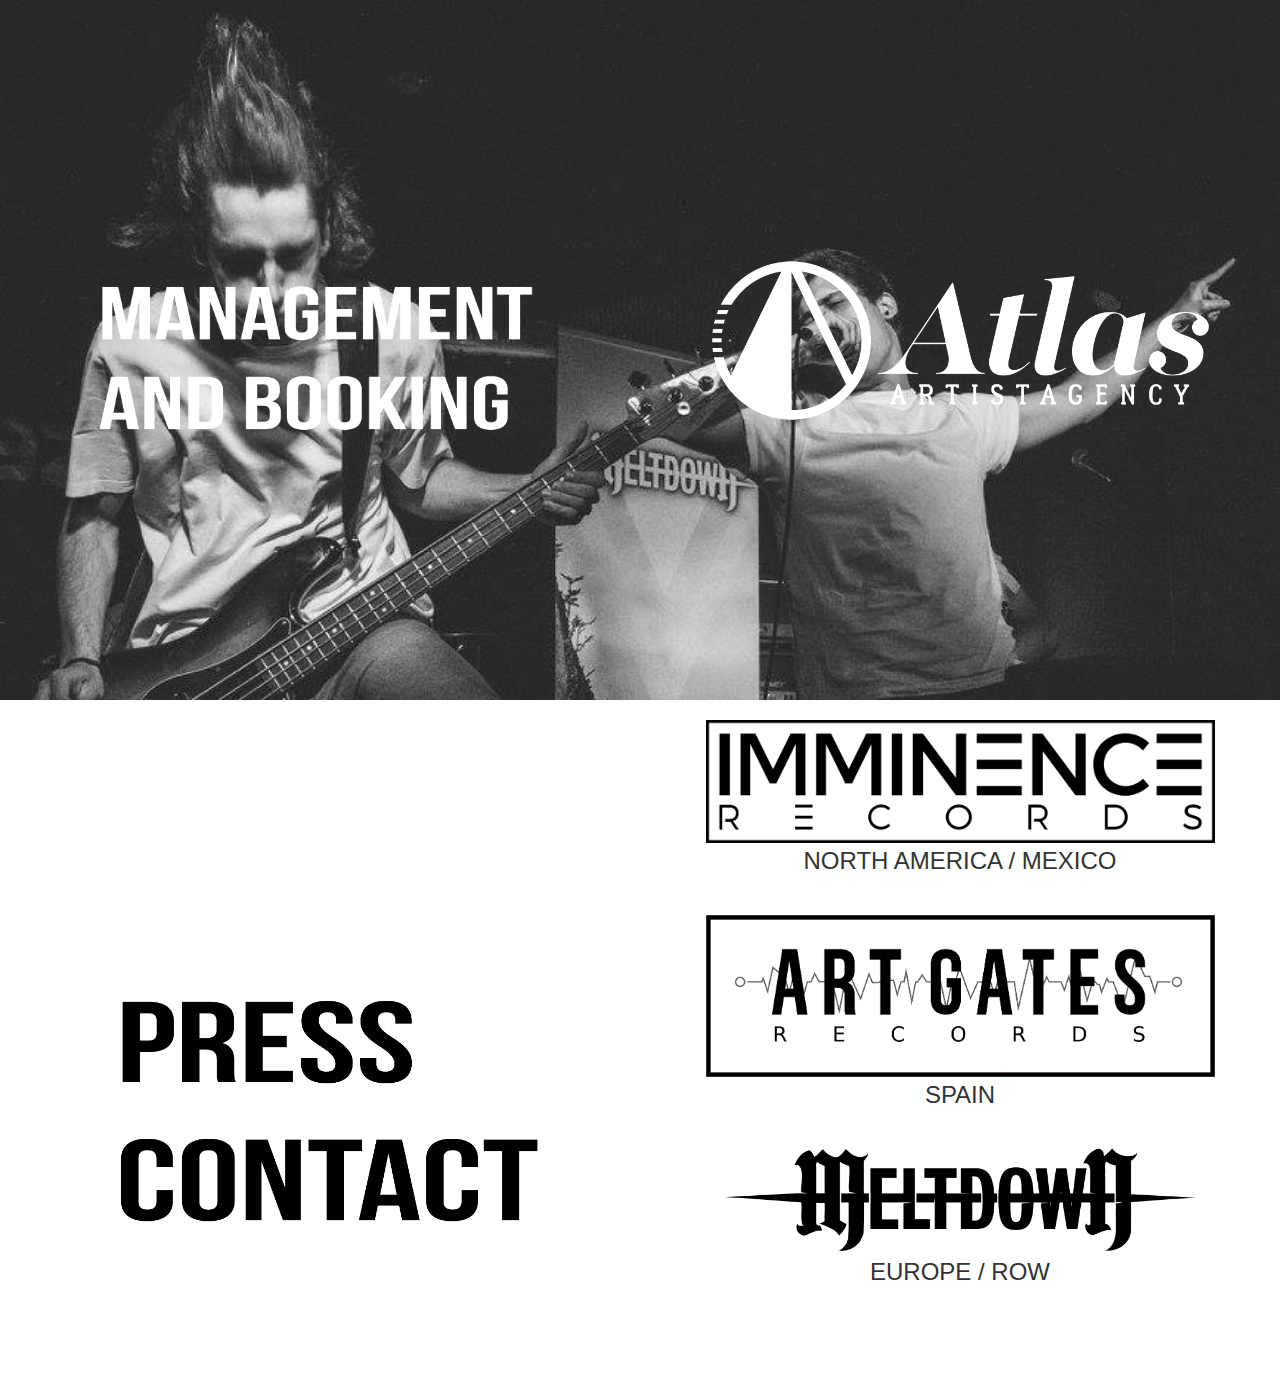
<file: web/eng/contact.html>
<!DOCTYPE HTML>

<html>

<head>
	<title>Meltdown</title>
  <link rel="shortcut icon" href="../img/logo/logo_mini.png" />
	<meta http-equiv="Content-Type" content="text/html; charset=UTF-8" />
	<meta name=viewport content="width=device-width, initial-scale=1, maximum-scale=1" />

	<link rel="stylesheet" href="https://maxcdn.bootstrapcdn.com/bootstrap/3.2.0/css/bootstrap.min.css">
    <link rel="stylesheet" href="https://maxcdn.bootstrapcdn.com/font-awesome/4.6.1/css/font-awesome.min.css">

    <link rel="stylesheet" type="text/css" href="../css/header.css">
    <link rel="stylesheet" type="text/css" href="../css/general.css">
    <link rel="stylesheet" type="text/css" href="../css/contact.css">
    <script src="https://www.w3schools.com/lib/w3.js"></script>

</head>

<body>

	<div w3-include-html="header.html"></div>

	<div class="booking container-fluid">
		<div class="col-md-6 col-sm-12 col-xs-12">
			<img class="logo_atlas center-block" alt="" src="../img/contact/mb.png"/>
		</div>
		<div class="col-md-6 col-sm-12 col-xs-12">
			<a href="https://www.facebook.com/atlasartistagency/" target="_new"><img class="logo_atlas center-block" alt="" src="../img/contact/atlas.png"/></a>
		</div>
	</div>

	<div class="press container-fluid">
		<div class="col-md-6 col-sm-12 col-xs-12">
			<img class="logo_atlas center-block" alt="" src="../img/contact/pc.png"/>
		</div>
		<div class="col-md-6 col-sm-12 col-xs-12">
			<a href="https://www.imminencerecords.com/" target="_new"><img class="center-block logopress" alt="" src="../img/contact/imminence.png"/></a>
			<h3 class="txt">NORTH AMERICA / MEXICO</h3>
			<a href="http://www.artgatesrecords.com/home/" target="_new"><img class="center-block logopress" alt="" src="../img/contact/agr.png"/></a>
			<h3 class="txt">SPAIN</h3>
			<a href="https://www.facebook.com/meltdowntaldea/" target="_new"><img class="center-block logopress" alt="" src="../img/logo/logoblack.png"/></a>
			<h3 class="txt">EUROPE / ROW</h3>

		</div>
	</div>

<script>
w3.includeHTML();
</script>
</body>
</html>
</file>
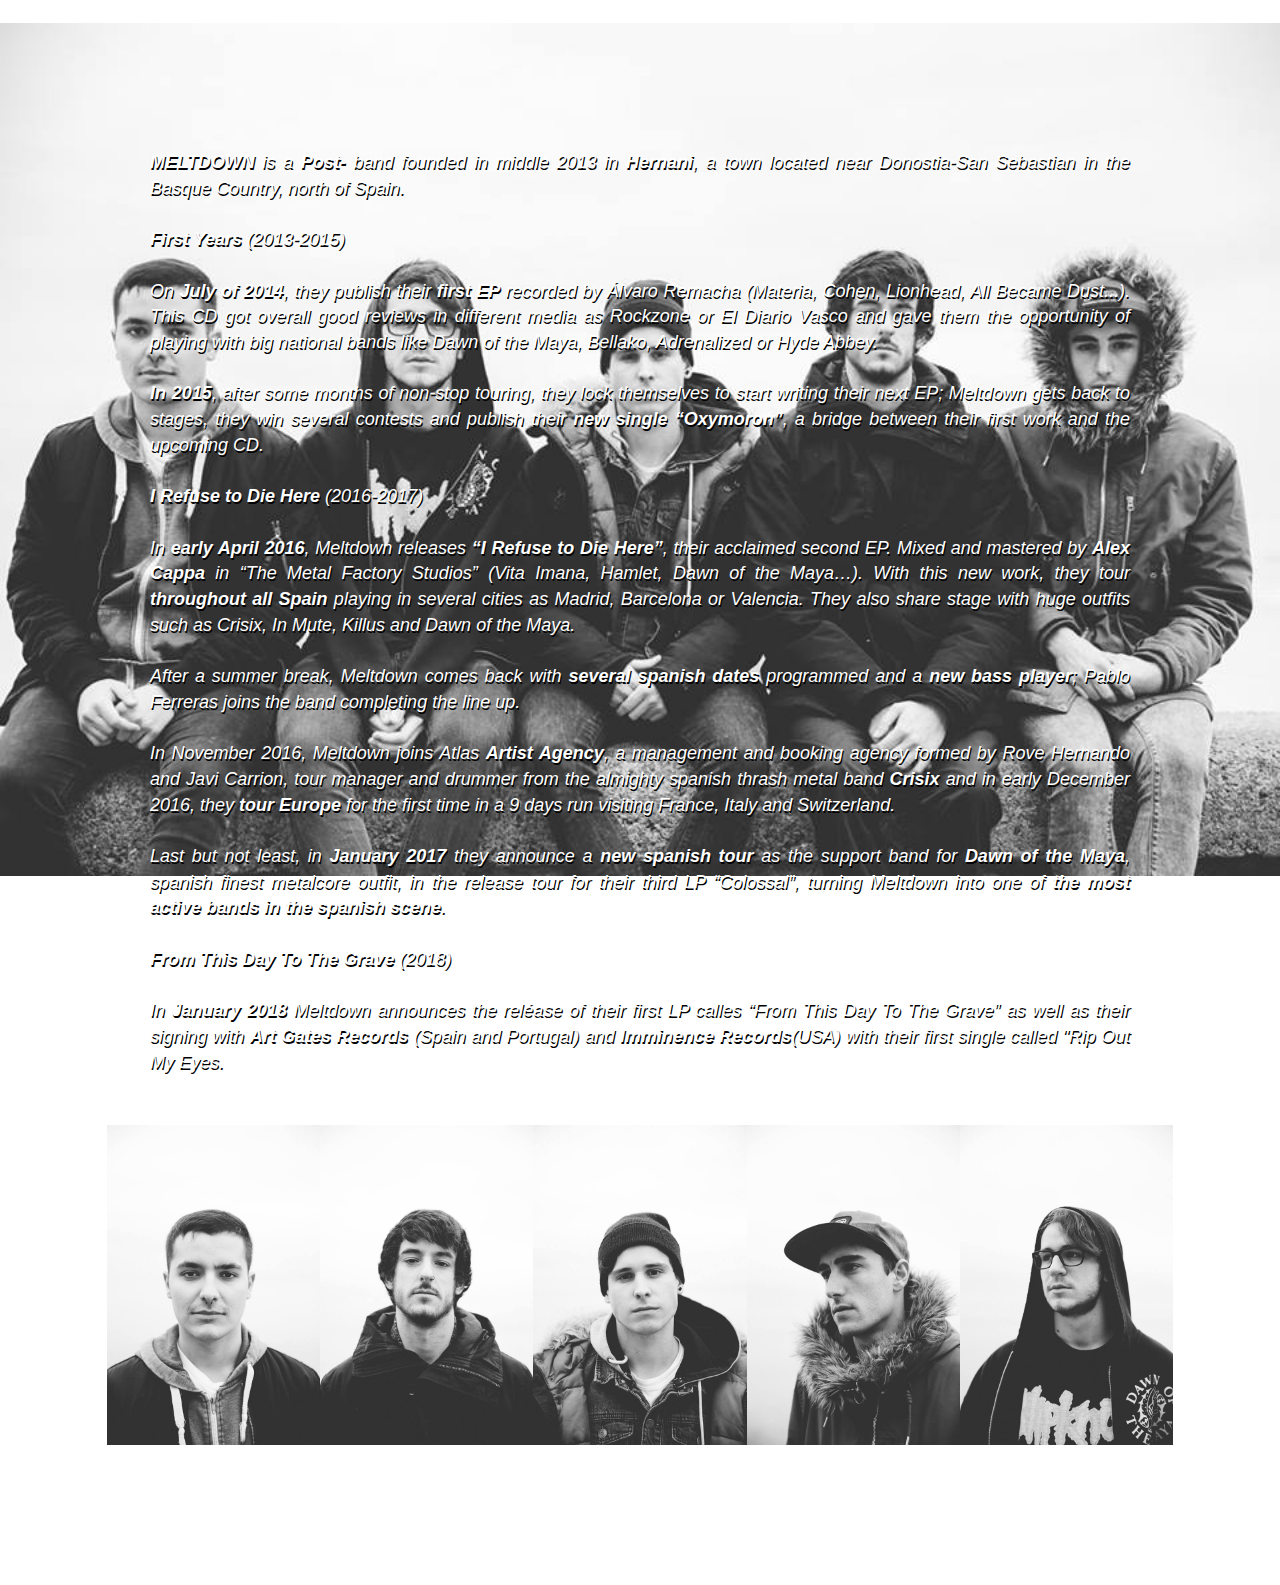
<file: web/eng/info.html>
<!DOCTYPE HTML>

<html>

<head>
	<title>Meltdown</title>
  	<link rel="shortcut icon" href="../img/logo/logo_mini.png" />
	<meta http-equiv="Content-Type" content="text/html; charset=UTF-8" />
	<meta name=viewport content="width=device-width, initial-scale=1, maximum-scale=1" />

	<link rel="stylesheet" href="https://maxcdn.bootstrapcdn.com/bootstrap/3.2.0/css/bootstrap.min.css">
    <link rel="stylesheet" href="https://maxcdn.bootstrapcdn.com/font-awesome/4.6.1/css/font-awesome.min.css">

	<link rel="stylesheet" type="text/css" href="../css/header.css">
    <link rel="stylesheet" type="text/css" href="../css/general.css">
    <link rel="stylesheet" type="text/css" href="../css/info.css">
    <script src="https://www.w3schools.com/lib/w3.js"></script>
    

</head>

<body>

	<div w3-include-html="header.html"></div>
	
	<div class="etapa container-fluid" style="">
		<div class="contenido">
			<p>


			<strong>MELTDOWN</strong> is a <strong>Post-</strong> band founded in middle 2013 in <strong>Hernani</strong>, a town located near Donostia-San Sebastian in the Basque Country, north of Spain.<br><br>

			<strong>First Years</strong> (2013-2015)<br><br>


			 On <strong>July of 2014</strong>, they publish their <strong>first EP</strong> recorded by Álvaro Remacha (Materia, Cohen, Lionhead, All Became Dust...). This CD got overall good reviews in different media as Rockzone or El Diario Vasco and gave them the opportunity of playing with big national bands like Dawn of the Maya, Bellako, Adrenalized or Hyde Abbey.<br><br>



			<strong>In 2015</strong>, after some months of non-stop touring, they lock themselves to start writing their next EP; Meltdown gets back to stages, they win several contests and publish their <strong>new single “Oxymoron”</strong>, a bridge between their first work and the upcoming CD.<br><br>


			<strong>I Refuse to Die Here</strong> (2016-2017)<br><br>


			In <strong>early April 2016</strong>, Meltdown releases <strong>“I Refuse to Die Here”</strong>, their acclaimed second EP. Mixed and mastered by <strong>Alex Cappa</strong> in “The Metal Factory Studios” (Vita Imana, Hamlet, Dawn of the Maya…). With this new work, they tour <strong>throughout all Spain</strong> playing in several cities as Madrid, Barcelona or Valencia. They also share stage with huge outfits such as Crisix, In Mute, Killus and Dawn of the Maya.<br><br>


			After a summer break, Meltdown comes back with <strong>several spanish dates</strong> programmed and a <strong>new bass player</strong>; Pablo Ferreras joins the band completing the line up.<br><br>


			In November 2016, Meltdown joins Atlas <strong>Artist Agency</strong>, a management and booking agency formed by Rove Hernando and Javi Carrion, tour manager and drummer from the almighty spanish thrash metal band <strong>Crisix</strong> and in early December 2016, they <strong>tour Europe</strong> for the first time in a 9 days run visiting France, Italy and Switzerland.<br><br>



			Last but not least, in  <strong>January 2017</strong> they announce a  <strong>new spanish tour</strong> as the support band for  <strong>Dawn of the Maya</strong>, spanish finest metalcore outfit, in the release tour for their third LP “Colossal”, turning Meltdown into one of  <strong>the most active bands in the spanish scene</strong>.<br><br>



			<strong>From This Day To The Grave</strong> (2018)<br><br>



			In <strong>January 2018</strong> Meltdown announces the reléase of their first LP calles “From This Day To The Grave” as well as their signing with <strong>Art Gates Records</strong> (Spain and Portugal) and <strong>Imminence Records</strong>(USA) with their first single called "Rip Out My Eyes.
			</p>
		</div>
	</div>

	</div>
	<div class="fotos row-fluid">
		<div class="div-imagen col-md-2 col-md-2 col-md-offset-1 col-sm-12 col-xs-12">
			<div class="price">
				<p><b>AMUNDA<b><br>
				<i>Guitars</i><br><br>
				<a href="https://www.instagram.com/mikel_amunda/?hl=es" target="_new"><i class="fa fa-instagram" aria-hidden="true"></i></a>
			</div>
			<img class="desvanecer" src="../img/info/amunda.jpg" />
		</div>
		<div class="div-imagen col-md-2 col-sm-12 col-xs-12">
			<div class="price">
				<p><b>BITTOR<b><br>
				<i>Drums</i><br><br>
				<a href="https://www.instagram.com/bittormd/?hl=es" target="_new"><i class="fa fa-instagram" aria-hidden="true"></i></a>
			</div>
			<img class="desvanecer" src="../img/info/bittor.jpg" />
		</div>
		<div class="div-imagen col-md-2 col-sm-12 col-xs-12">
			<div class="price">
				<p><b>SASU<b><br>
				<i>Vocals</i><br><br>
				<a href="https://www.instagram.com/sasu_mltdwn/?hl=es" target="_new"><i class="fa fa-instagram" aria-hidden="true"></i></a>
			</div>
			<img class="desvanecer" src="../img/info/sasu.jpg" />
		</div>
		<div class="div-imagen col-md-2 col-sm-12 col-xs-12">
			<div class="price">
				<p><b>PABLO<b><br>
				<i>Bass</i><br><br>
				<a href="https://www.instagram.com/pablo.n.everchanging/?hl=es" target="_new"><i class="fa fa-instagram" aria-hidden="true"></i></a>
			</div>
			<img class="desvanecer" src="../img/info/pablo.jpg" />
		</div>
			<div class="div-imagen col-md-2 col-sm-12 col-xs-12">
			<div class="price">
				<p><b>JULEN<b><br>
				<i>Guitars</i><br><br>
				<a href="https://www.instagram.com/julenthomson/?hl=es" target="_new"><i class="fa fa-instagram" aria-hidden="true"></i></a>
			</div>
			<img class="desvanecer" src="../img/info/julen.jpg" />
		</div>
	</div>
 
<script>
w3.includeHTML();
</script>

</body>

</html>
</file>
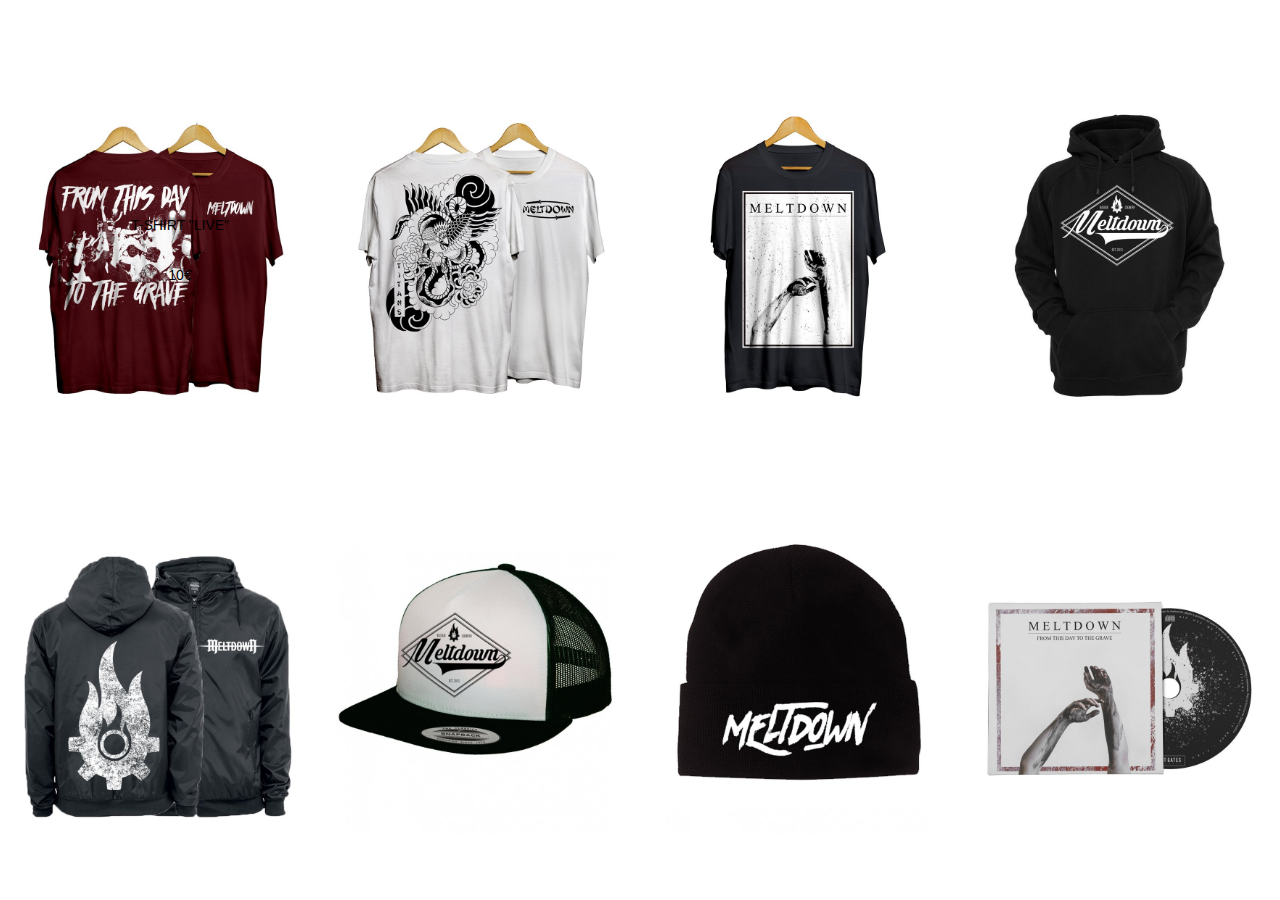
<file: web/eng/store.html>
<!DOCTYPE HTML>

<html>

<head>
	<title>Meltdown</title>
  	<link rel="shortcut icon" href="../img/logo/logo_mini.png" />
	<meta http-equiv="Content-Type" content="text/html; charset=UTF-8" />
	<meta name=viewport content="width=device-width, initial-scale=1, maximum-scale=1" />

	<link rel="stylesheet" href="https://maxcdn.bootstrapcdn.com/bootstrap/3.2.0/css/bootstrap.min.css">
    <link rel="stylesheet" href="https://maxcdn.bootstrapcdn.com/font-awesome/4.6.1/css/font-awesome.min.css">

	<link rel="stylesheet" type="text/css" href="../css/header.css">
    <link rel="stylesheet" type="text/css" href="../css/general.css">
    <link rel="stylesheet" type="text/css" href="../css/store.css">
    <script src="https://www.w3schools.com/lib/w3.js"></script>
    

</head>

<body>

	<div w3-include-html="header.html"></div>
	<div class="pre-order">
		<a href="http://meltdownband.bigcartel.com/product/live-t-shirt">
		<div class="div-imagen pack col-md-3 col-sm-12 col-xs-12">
			<div class="price">
				<ul class="">
					<li>T-SHIRT "LIVE"</li>
					<li>10€</li>
				</ul>
			</div>
			<img class="desvanecer" src="../img/shop/live.jpg" />
		</div>
		</a>
		<a href="http://meltdownband.bigcartel.com/product/titans-t-shirt">
		<div class="div-imagen pack col-md-3 col-sm-12 col-xs-12">
			<div class="price">
				<ul class="">
					<li>T-SHIRT "TITANS"</li>
					<li>10€</li>
				</ul>
			</div>
			<img class="desvanecer" src="../img/shop/titans.jpg" />
		</div>
		</a>
		<a href="http://meltdownband.bigcartel.com/product/from-this-day-t-shirt">
		<div class="div-imagen pack col-md-3 col-sm-12 col-xs-12">
			<div class="price">
				<ul class="">
					<li>T-SHIRT "FTDTTG"</li>
					<li>10€</li>
				</ul>
			</div>
			<img class="desvanecer" src="../img/shop/ftdttg.jpg" />
		</div>
		</a>
		<a href="http://meltdownband.bigcartel.com/product/hoddie">
		<div class="div-imagen pack col-md-3 col-sm-12 col-xs-12">
			<div class="price">
				<ul class="">
					<li>HODDIE</li>
					<li>25€</li>
				</ul>
			</div>
			<img class="desvanecer" src="../img/shop/hoddie.jpg" />
		</div>
		</a>
		<a href="http://meltdownband.bigcartel.com/product/windbreaker">
		<div class="div-imagen pack col-md-3 col-sm-12 col-xs-12">
			<div class="price">
				<ul class="">
					<li>WINDBREAKER</li>
					<li>20€</li>
				</ul>
			</div>
			<img class="desvanecer" src="../img/shop/windbreaker.jpg" />
		</div>
		</a>
		<a href="http://meltdownband.bigcartel.com/product/snapback">
		<div class="div-imagen pack col-md-3 col-sm-12 col-xs-12">
			<div class="price">
				<ul class="">
					<li>SNAPBACK</li>
					<li>12€</li>
				</ul>
			</div>
			<img class="desvanecer" src="../img/shop/snapback.jpg" />
		</div>
		</a>
		<a href="http://meltdownband.bigcartel.com/product/beanie">
		<div class="div-imagen pack col-md-3 col-sm-12 col-xs-12">
			<div class="price">
				<ul class="">
					<li>BEANIE</li>
					<li>10€</li>
				</ul>
			</div>
			<img class="desvanecer" src="../img/shop/beanie.jpg" />
		</div>
		</a>
		<a href="http://meltdownband.bigcartel.com/product/cd-from-this-day-to-the-grave">
		<div class="div-imagen pack col-md-3 col-sm-12 col-xs-12">
			<div class="price">
				<ul class="">
					<li>CD "FROM THIS DAY TO THE GRAVE"</li>
					<li>10€</li>
				</ul>
			</div>
			<img class="desvanecer" src="../img/shop/cd.jpg" />
		</div>
		</a>
	</div>

<script>
w3.includeHTML();
</script>

</body>

</html>
</file>
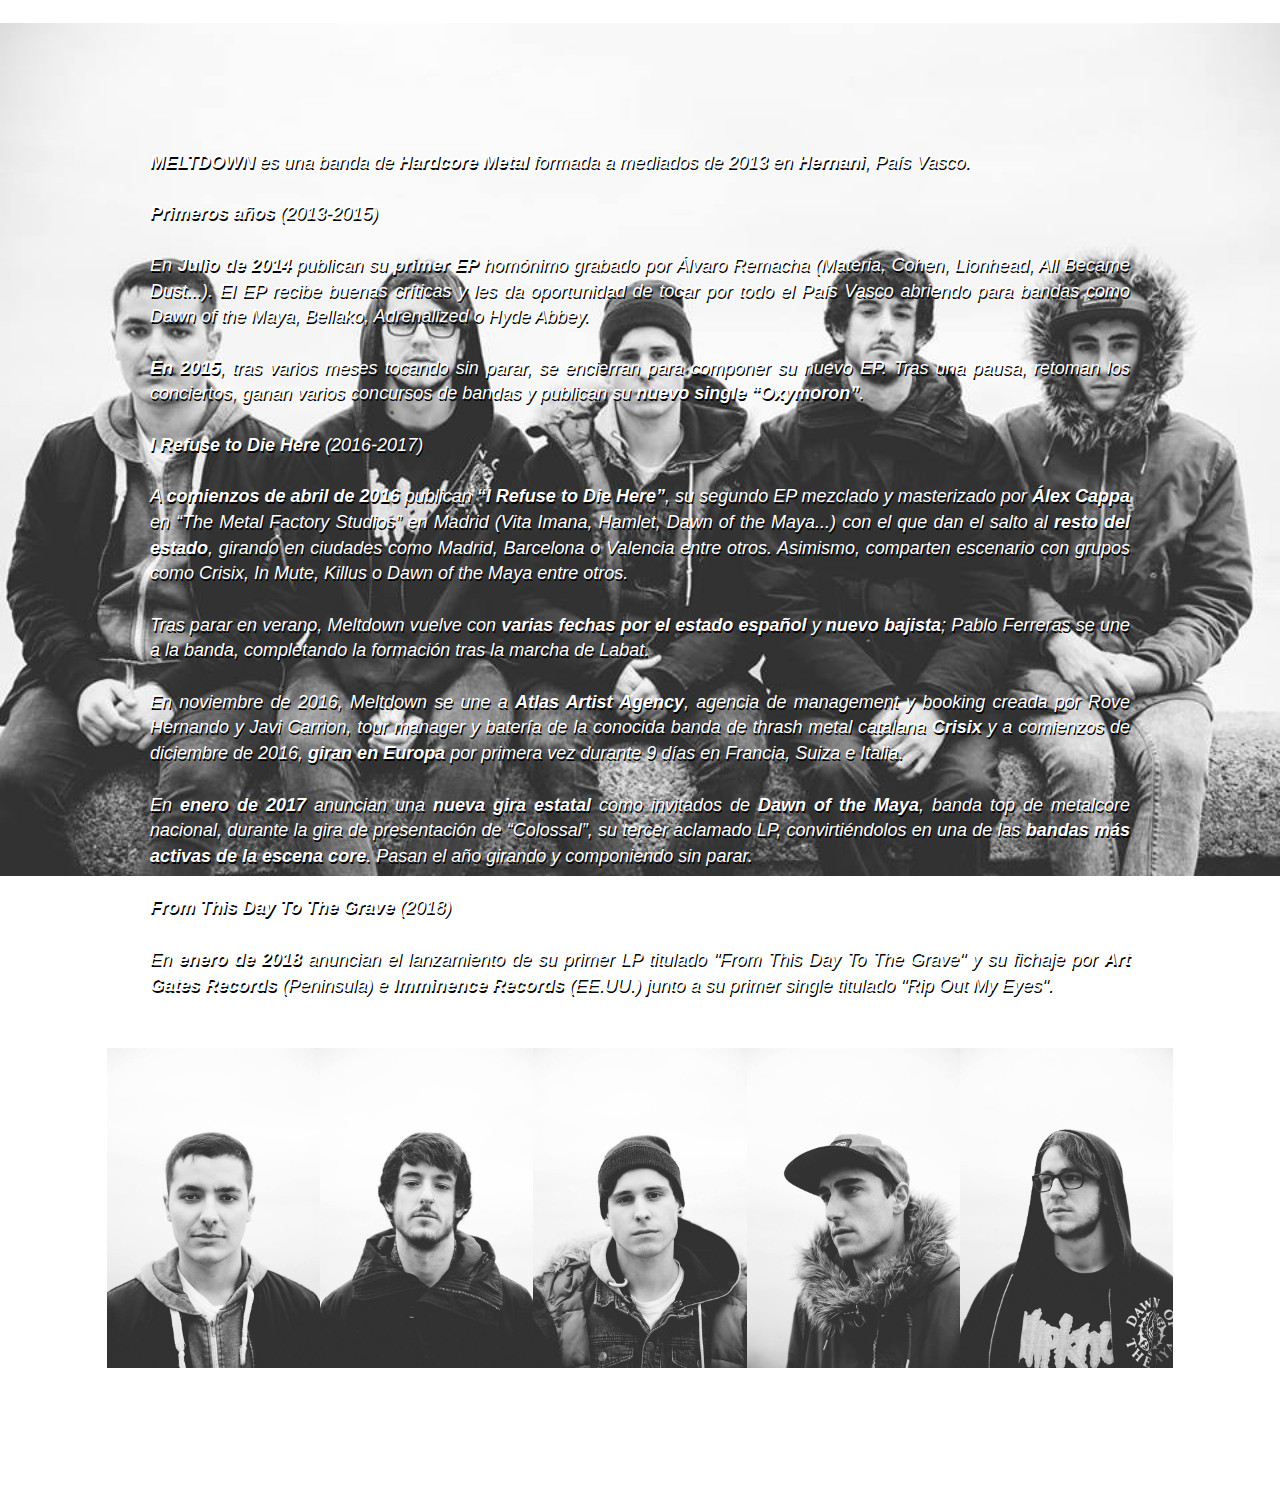
<file: web/es/info.html>
<!DOCTYPE HTML>

<html>

<head>
	<title>Meltdown</title>
  	<link rel="shortcut icon" href="../img/logo/logo_mini.png" />
	<meta http-equiv="Content-Type" content="text/html; charset=UTF-8" />
	<meta name=viewport content="width=device-width, initial-scale=1, maximum-scale=1" />

	<link rel="stylesheet" href="https://maxcdn.bootstrapcdn.com/bootstrap/3.2.0/css/bootstrap.min.css">
    <link rel="stylesheet" href="https://maxcdn.bootstrapcdn.com/font-awesome/4.6.1/css/font-awesome.min.css">

	<link rel="stylesheet" type="text/css" href="../css/header.css">
    <link rel="stylesheet" type="text/css" href="../css/general.css">
    <link rel="stylesheet" type="text/css" href="../css/info.css">
    <script src="https://www.w3schools.com/lib/w3.js"></script>
    

</head>

<body>

	<div w3-include-html="header.html"></div>
	
	<div class="etapa container-fluid" style="">
		<div class="contenido">
			<p>
			<strong>MELTDOWN</strong> es una banda de <strong>Hardcore Metal</strong> formada a mediados de 2013 en <strong>Hernani</strong>, País Vasco. <br><br>



			<strong>Primeros años</strong> (2013-2015)<br><br>


			En <strong>Julio de 2014</strong> publican su <strong>primer EP</strong> homónimo grabado por Álvaro Remacha (Materia, Cohen, Lionhead, All Became Dust...). El EP recibe buenas críticas y les da oportunidad de tocar por todo el País Vasco abriendo para bandas como Dawn of the Maya, Bellako, Adrenalized o Hyde Abbey.<br><br>


			<strong>En 2015</strong>, tras varios meses tocando sin parar, se encierran para componer su nuevo EP. Tras una pausa, retoman los conciertos, ganan varios concursos de bandas y publican su <strong>nuevo single “Oxymoron”</strong>.<br><br>


			<strong>I Refuse to Die Here</strong> (2016-2017)<br><br>

			A <strong>comienzos de abril de 2016</strong> publican <strong>“I Refuse to Die Here”</strong>, su segundo EP mezclado y masterizado por <strong>Álex Cappa</strong> en “The Metal Factory Studios” en Madrid (Vita Imana, Hamlet, Dawn of the Maya...) con el que dan el salto al <strong>resto del estado</strong>, girando en ciudades como Madrid, Barcelona o Valencia entre otros. Asimismo, comparten escenario con grupos como Crisix, In Mute, Killus o Dawn of the Maya entre otros.<br><br>


			Tras parar en verano, Meltdown vuelve con <strong>varias fechas por el estado español</strong> y <strong>nuevo bajista</strong>; Pablo Ferreras se une a la banda, completando la formación tras la marcha de Labat.<br><br>


			En noviembre de 2016, Meltdown se une a <strong>Atlas Artist Agency</strong>, agencia de management y booking creada por Rove Hernando y Javi Carrion, tour manager y batería de la conocida banda de thrash metal catalana <strong>Crisix</strong> y a comienzos de diciembre de 2016, <strong>giran en Europa</strong> por primera vez durante 9 días en Francia, Suiza e Italia.<br><br>


			En <strong>enero de 2017</strong> anuncian una <strong>nueva gira estatal</strong> como invitados de <strong>Dawn of the Maya</strong>, banda top de metalcore nacional, durante la gira de presentación de “Colossal”, su tercer aclamado LP, convirtiéndolos en una de las <strong>bandas más activas de la escena core</strong>. Pasan el año girando y componiendo sin parar.<br><br>



			<strong>From This Day To The Grave</strong> (2018)<br><br>



			En <strong>enero de 2018</strong> anuncian el lanzamiento de su primer LP titulado "From This Day To The Grave" y su fichaje por <strong>Art Gates Records</strong> (Peninsula) e <strong>Imminence Records</strong> (EE.UU.) junto a su primer single titulado "Rip Out My Eyes".
			</p>
		</div>
	</div>

	</div>
	<div class="fotos row-fluid">
		<div class="div-imagen col-md-2 col-md-2 col-md-offset-1 col-sm-12 col-xs-12">
			<div class="price">
				<p><b>AMUNDA<b><br>
				<i>Guitarra</i><br><br>
				<a href="https://www.instagram.com/mikel_amunda/?hl=es" target="_new"><i class="fa fa-instagram" aria-hidden="true"></i></a>
			</div>
			<img class="desvanecer" src="../img/info/amunda.jpg" />
		</div>
		<div class="div-imagen col-md-2 col-sm-12 col-xs-12">
			<div class="price">
				<p><b>BITTOR<b><br>
				<i>Batería</i><br><br>
				<a href="https://www.instagram.com/bittormd/?hl=es" target="_new"><i class="fa fa-instagram" aria-hidden="true"></i></a>
			</div>
			<img class="desvanecer" src="../img/info/bittor.jpg" />
		</div>
		<div class="div-imagen col-md-2 col-sm-12 col-xs-12">
			<div class="price">
				<p><b>SASU<b><br>
				<i>Voces</i><br><br>
				<a href="https://www.instagram.com/sasu_mltdwn/?hl=es" target="_new"><i class="fa fa-instagram" aria-hidden="true"></i></a>
			</div>
			<img class="desvanecer" src="../img/info/sasu.jpg" />
		</div>
		<div class="div-imagen col-md-2 col-sm-12 col-xs-12">
			<div class="price">
				<p><b>PABLO<b><br>
				<i>Bajo</i><br><br>
				<a href="https://www.instagram.com/pablo.n.everchanging/?hl=es" target="_new"><i class="fa fa-instagram" aria-hidden="true"></i></a>
			</div>
			<img class="desvanecer" src="../img/info/pablo.jpg" />
		</div>
			<div class="div-imagen col-md-2 col-sm-12 col-xs-12">
			<div class="price">
				<p><b>JULEN<b><br>
				<i>Guitarra</i><br><br>
				<a href="https://www.instagram.com/julenthomson/?hl=es" target="_new"><i class="fa fa-instagram" aria-hidden="true"></i></a>
			</div>
			<img class="desvanecer" src="../img/info/julen.jpg" />
		</div>
	</div>
 
<script>
w3.includeHTML();
</script>

</body>

</html>
</file>
<file: web/css/header.css>
.header{
	width:100%;
}

.languages{
	padding-top:20px;
	text-align:center;
    -webkit-animation-duration: 1s;
    animation-duration: 1s;
    -webkit-animation-fill-mode: both;
    animation-fill-mode: both;
}
.languages a{
	text-decoration:none;
	color:gray;
}
.logoheader{
	width:350px;
	padding-top:150px;
    -webkit-animation-duration: 1s;
    animation-duration: 1s;
    -webkit-animation-fill-mode: both;
    animation-fill-mode: both;
}


.menu{
	text-align:center;

	margin-top:50px;

}

.menu li{
	padding:50px;

}

.menu a{
    opacity: 1;
    transition: opacity .3s ease-out;
    -moz-transition: opacity .3s ease-out;
    -webkit-transition: opacity .3s ease-out;
    -o-transition: opacity .3s ease-out;
}
.menu a:hover{
	opacity: 0.5;
}

.menu a{
	text-decoration:none;
	color:gray;
}

.rs{
	text-align:center;
	margin-top:20px;

    -webkit-animation-duration: 1s;
    animation-duration: 1s;
    -webkit-animation-fill-mode: both;
    animation-fill-mode: both;
}



.rs li{
    opacity: 1;
    transition: opacity .3s ease-out;
    -moz-transition: opacity .3s ease-out;
    -webkit-transition: opacity .3s ease-out;
    -o-transition: opacity .3s ease-out;

}

.rs li:hover{
	opacity: 0.5;
}

.fa{
	font-size:30px;
	padding:20px;
	color:black;
}



/* Firefox < 16 */
 @-webkit-keyframes fadeInDown {
    0%{
    	-webkit-transform: translateY(-75px);
    }

    100%{
    	-webkit-transform: translateY(0);
    }
}

@keyframes fadeInDown {
    0% {

       transform: translateY(-75px);
            }
            100% {
               transform: translateY(0);
            }
         }
         
         .fadeInDown {
            -webkit-animation-name: fadeInDown;
            animation-name: fadeInDown;
         }




  @-webkit-keyframes fadeInRight {
    0%{
    	-webkit-transform: translateX(75px);
    }

    100%{
    	-webkit-transform: translateX(0);
    }
}


@keyframes fadeInRight {
    0% {

       transform: translateX(75px);
            }
            100% {
               transform: translateX(0);
            }
         }
         
         .fadeInRight {
            -webkit-animation-name: fadeInRight;
            animation-name: fadeInRight;
         }

         

/* Firefox < 16 */
 @-webkit-keyframes fadeInLeft {
    0%{
    	-webkit-transform: translateX(-75px);
    }

    100%{
    	-webkit-transform: translateX(0);
    }
}

@keyframes fadeInLeft {
    0% {

       transform: translateX(-75px);
            }
            100% {
               transform: translateX(0);
            }
         }
         
         .fadeInLeft {
            -webkit-animation-name: fadeInLeft;
            animation-name: fadeInLeft;
         }
</file>
<file: web/css/general.css>
body{
	background-color:white;
    -webkit-animation: fadein 2s; /* Safari, Chrome and Opera > 12.1 */
       -moz-animation: fadein 2s; /* Firefox < 16 */
        -ms-animation: fadein 2s; /* Internet Explorer */
         -o-animation: fadein 2s; /* Opera < 12.1 */
            animation: fadein 2s;
}

/* Firefox < 16 */
@-moz-keyframes fadein {
    from { opacity: 0; }
    to   { opacity: 1; }
}

/* Safari, Chrome and Opera > 12.1 */
@-webkit-keyframes fadein {
    from { opacity: 0; }
    to   { opacity: 1; }
}

/* Internet Explorer */
@-ms-keyframes fadein {
    from { opacity: 0; }
    to   { opacity: 1; }
}

.container-fluid {
   padding: 0px;
}

.header{
	width:100%;
}

.vcenter{
  display: flex;
  justify-content: center;
  flex-direction: column;
  height: 600px;

}
</file>
<file: web/css/contact.css>
.booking{
	background-image: url('../img/contact/background.png');
	background-size:100%;
	min-height:700px;

    background-repeat: no-repeat;
    background-attachment: fixed;
}

.logo_atlas{
	width:90%;
	margin-top:250px;
}

.press{
	text-align: center;
	min-height: 700px;
}
.logopress{
	width: 90%;
	padding: 20px;
}

.txt{
	margin-bottom: 20px;
	margin-top: -15px;
}
</file>
<file: web/css/info.css>
.etapa{
	background-image: url('../img/info/back.jpg');
    background-repeat: no-repeat;
    background-attachment: fixed;
	background-size:150%;
	min-height:1200px;
	width:100%;
}
.fotos{


}
.div-imagen {
  display:inline-block;
  text-align: center;
 	padding: 0px;
 	height: 600px;
 	overflow: hidden;
 	margin-top: -100px;
}


.desvanecer{
	width: 100%;
	z-index: -1;

}
.desvanecer:hover {
  opacity: 0.07;
  -webkit-transition: opacity 500ms;
  -moz-transition: opacity 500ms;
  -o-transition: opacity 500ms;
  -ms-transition: opacity 500ms;
  transition: opacity 500ms;
}

.price{
	overflow: hidden;
	z-index: 1;
	position: relative;
}


.price{
}
.div-imagen .price{
	font-family: "Source Sans Pro",sans-serif;
    opacity: 0;
    overflow: hidden;
    	top:200px;

    transition: opacity .5s ease-out;
    -moz-transition: opacity .5s ease-out;
    -webkit-transition: opacity .5s ease-out;
    -o-transition: opacity .5s ease-out;

      transition: top .5s ease-out;
    -moz-transition: top .5s ease-out;
    -webkit-transition: top .5s ease-out;
    -o-transition: top .5s ease-out;

}

.div-imagen:hover .price{
	opacity: 1;

}


.pack{
	height: 300px;
}

.info{
	margin-top: 200px;
	width: 85%;
	text-align: justify;
	font-family: "Source Sans Pro",sans-serif;
	font-weight: normal;
}

p{
	font-weight: normal;
}

.etapa{
    background-repeat: no-repeat;
	background-size:100%;
	min-height:600px;
	width:100%;
	 background-position: 50% 50%; 
}

.contenido{
	font-family:
	text-decoration: all;
	font-weight: bold;
	font-size: large;
	color: white;
text-shadow: 1px 2px #000;
text-align: justify;
font-style: italic;
height: inherit;

}

.contenido p{
    margin-top: 150px;
    padding-left: 150px;
    padding-right: 150px;
}
</file>
<file: web/css/store.css>
.pre-order{
  margin-top: ;
}
.div-imagen {
  display:inline-block;
  position:relative;
  text-align: center;
  overflow: hidden;

}

.desvanecer{
    width: 100%;
}
.desvanecer:hover {
  opacity: 0.07;
  -webkit-transition: opacity 500ms;
  -moz-transition: opacity 500ms;
  -o-transition: opacity 500ms;
  -ms-transition: opacity 500ms;
  transition: opacity 500ms;
}

.div-imagen .price{
	font-family: "Source Sans Pro",sans-serif;
	top: 250px;
	position: relative;
    opacity: 0;
    transition: opacity .5s ease-out;
    -moz-transition: opacity .5s ease-out;
    -webkit-transition: opacity .5s ease-out;
    -o-transition: opacity .5s ease-out;

      transition: top .5s ease-out;
    -moz-transition: top .5s ease-out;
    -webkit-transition: top .5s ease-out;
    -o-transition: top .5s ease-out;

}

.div-imagen:hover .price{
	opacity: 1;
	top:200px;
}


.pack{
}


.single{
		height: 400px;
	border: 1px black solid;
}

ul{
  list-style: none;
}

li{
  padding: 15px;
    text-decoration: none;
  color: black;
}

a{

}

.notes{
  text-align: center;
  padding: 20px;
  border: 4px black solid;
}
</file>
